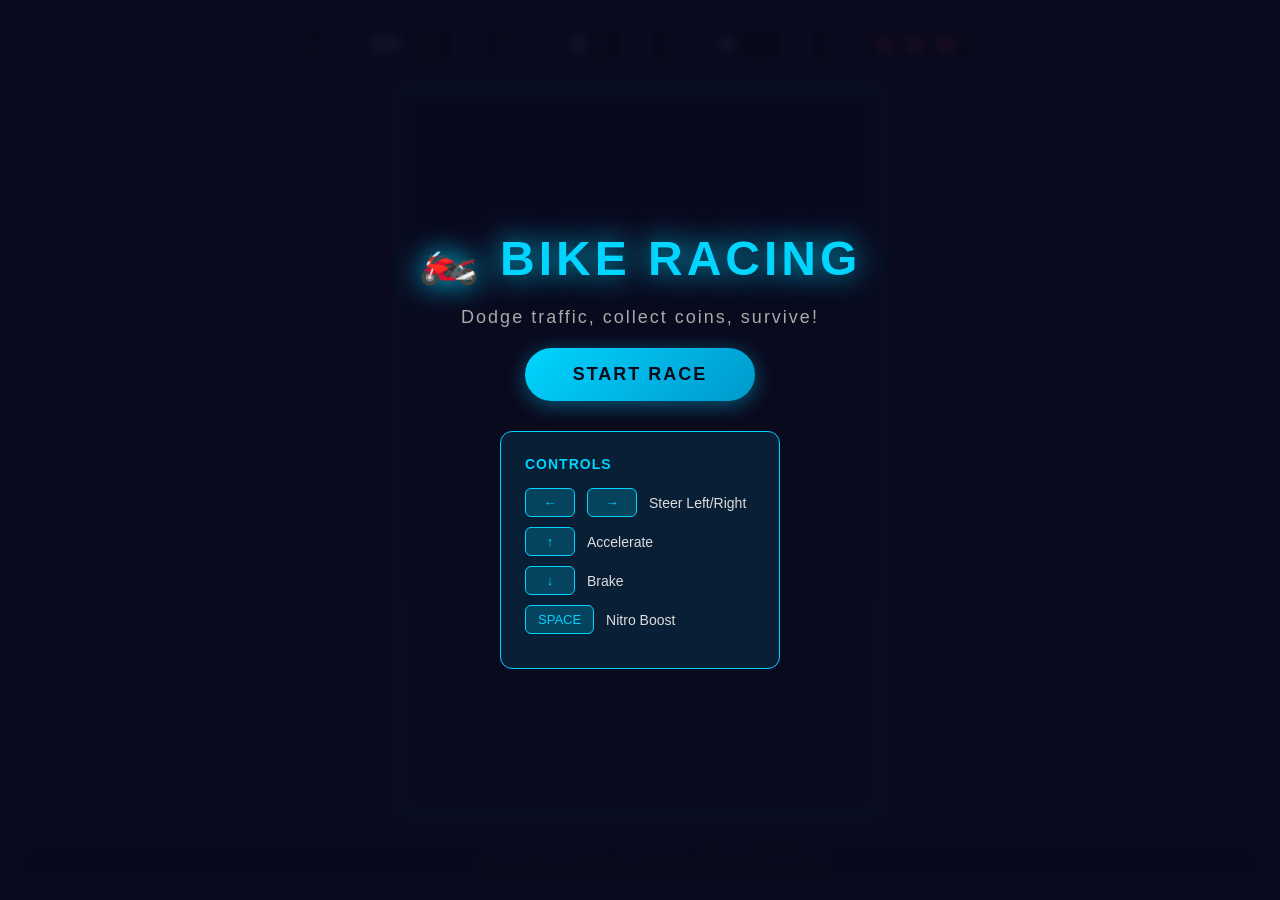
<file: index.html>
<!DOCTYPE html>
<html lang="en">
<head>
    <meta charset="UTF-8">
    <meta name="viewport" content="width=device-width, initial-scale=1.0">
    <title>Bike Racing Game</title>
    <link rel="stylesheet" href="style.css">
</head>
<body>
    <div id="game-container">
        <canvas id="game-canvas"></canvas>
        <div id="ui">
            <div id="stats">
                <div class="stat">
                    <span class="label">SPEED</span>
                    <span id="speed-display" class="value">0</span>
                    <span class="unit">KM/H</span>
                </div>
                <div class="stat">
                    <span class="label">DISTANCE</span>
                    <span id="distance-display" class="value">0</span>
                    <span class="unit">M</span>
                </div>
                <div class="stat">
                    <span class="label">SCORE</span>
                    <span id="score-display" class="value">0</span>
                </div>
                <div class="stat">
                    <span class="label">LIVES</span>
                    <div id="lives-display" class="hearts">❤️ ❤️ ❤️</div>
                </div>
            </div>
            <div id="controls-hint">
                ← → Arrow Keys to Steer | ↑ Accelerate | ↓ Brake | SPACE Boost
            </div>
        </div>
        <div id="start-screen" class="overlay">
            <h1>🏍️ BIKE RACING</h1>
            <p class="subtitle">Dodge traffic, collect coins, survive!</p>
            <button id="start-btn">START RACE</button>
            <div class="instructions">
                <h3>CONTROLS</h3>
                <div class="key-row"><kbd>←</kbd><kbd>→</kbd> Steer Left/Right</div>
                <div class="key-row"><kbd>↑</kbd> Accelerate</div>
                <div class="key-row"><kbd>↓</kbd> Brake</div>
                <div class="key-row"><kbd>SPACE</kbd> Nitro Boost</div>
            </div>
        </div>
        <div id="game-over-screen" class="overlay hidden">
            <h1>💥 GAME OVER</h1>
            <div id="final-stats">
                <p>Distance: <span id="final-distance">0</span> m</p>
                <p>Score: <span id="final-score">0</span></p>
                <p>Best: <span id="best-score">0</span></p>
            </div>
            <button id="restart-btn">RACE AGAIN</button>
        </div>
        <div id="pause-screen" class="overlay hidden">
            <h1>⏸️ PAUSED</h1>
            <p>Press <kbd>P</kbd> or <kbd>ESC</kbd> to resume</p>
        </div>
    </div>
    <script src="game.js"></script>
</body>
</html>
</file>
<file: style.css>
* {
    margin: 0;
    padding: 0;
    box-sizing: border-box;
}

body {
    background: #1a1a2e;
    font-family: 'Segoe UI', Tahoma, Geneva, Verdana, sans-serif;
    overflow: hidden;
    height: 100vh;
}

#game-container {
    position: relative;
    width: 100vw;
    height: 100vh;
    display: flex;
    justify-content: center;
    align-items: center;
}

#game-canvas {
    display: block;
    border: 3px solid #00d4ff;
    border-radius: 8px;
    box-shadow:
        0 0 20px rgba(0, 212, 255, 0.3),
        inset 0 0 20px rgba(0, 212, 255, 0.1);
    background: linear-gradient(180deg, #0f0f23 0%, #1a1a3e 100%);
}

#ui {
    position: absolute;
    top: 0;
    left: 0;
    right: 0;
    bottom: 0;
    pointer-events: none;
    display: flex;
    flex-direction: column;
    justify-content: space-between;
    padding: 20px;
}

#stats {
    display: flex;
    gap: 20px;
    flex-wrap: wrap;
    justify-content: center;
}

.stat {
    background: rgba(0, 0, 0, 0.7);
    border: 2px solid #00d4ff;
    border-radius: 8px;
    padding: 10px 20px;
    display: flex;
    align-items: center;
    gap: 8px;
    min-width: 140px;
    backdrop-filter: blur(10px);
    animation: slideDown 0.5s ease-out;
}

@keyframes slideDown {
    from { transform: translateY(-100%); opacity: 0; }
    to { transform: translateY(0); opacity: 1; }
}

.stat .label {
    color: #00d4ff;
    font-size: 11px;
    font-weight: 600;
    letter-spacing: 1px;
    text-transform: uppercase;
}

.stat .value {
    color: #fff;
    font-size: 24px;
    font-weight: 700;
    font-family: 'Courier New', monospace;
    text-shadow: 0 0 10px #00d4ff;
}

.stat .unit {
    color: #888;
    font-size: 11px;
    font-weight: 600;
}

.hearts {
    font-size: 20px;
    line-height: 1;
}

#controls-hint {
    text-align: center;
    color: #888;
    font-size: 13px;
    padding: 10px;
    background: rgba(0, 0, 0, 0.5);
    border-radius: 8px;
    border: 1px solid #333;
    backdrop-filter: blur(10px);
    animation: fadeIn 1s ease-out 0.5s both;
}

@keyframes fadeIn {
    from { opacity: 0; }
    to { opacity: 1; }
}

.overlay {
    position: absolute;
    top: 0;
    left: 0;
    right: 0;
    bottom: 0;
    background: rgba(10, 10, 30, 0.95);
    display: flex;
    flex-direction: column;
    justify-content: center;
    align-items: center;
    gap: 20px;
    z-index: 10;
    backdrop-filter: blur(5px);
    transition: opacity 0.3s ease, visibility 0.3s ease;
}

.overlay.hidden {
    opacity: 0;
    visibility: hidden;
    pointer-events: none;
}

.overlay h1 {
    color: #00d4ff;
    font-size: 48px;
    font-weight: 800;
    text-shadow: 0 0 30px #00d4ff;
    letter-spacing: 4px;
    animation: pulse 2s ease-in-out infinite;
}

@keyframes pulse {
    0%, 100% { text-shadow: 0 0 30px #00d4ff; }
    50% { text-shadow: 0 0 50px #00d4ff, 0 0 80px #00d4ff; }
}

.subtitle {
    color: #aaa;
    font-size: 18px;
    letter-spacing: 2px;
}

button {
    background: linear-gradient(135deg, #00d4ff 0%, #0099cc 100%);
    border: none;
    color: #0a0a1a;
    padding: 16px 48px;
    font-size: 18px;
    font-weight: 700;
    letter-spacing: 2px;
    border-radius: 50px;
    cursor: pointer;
    transition: all 0.3s ease;
    text-transform: uppercase;
    box-shadow: 0 4px 20px rgba(0, 212, 255, 0.4);
}

button:hover {
    transform: scale(1.05);
    box-shadow: 0 6px 30px rgba(0, 212, 255, 0.6);
    background: linear-gradient(135deg, #00ffff 0%, #00d4ff 100%);
}

button:active {
    transform: scale(0.98);
}

.instructions {
    background: rgba(0, 212, 255, 0.1);
    border: 1px solid #00d4ff;
    border-radius: 12px;
    padding: 24px;
    margin-top: 10px;
    text-align: left;
    min-width: 280px;
}

.instructions h3 {
    color: #00d4ff;
    margin-bottom: 16px;
    font-size: 14px;
    letter-spacing: 1px;
}

.key-row {
    display: flex;
    align-items: center;
    gap: 12px;
    margin: 10px 0;
    color: #ddd;
    font-size: 14px;
}

.key-row kbd {
    background: rgba(0, 212, 255, 0.2);
    border: 1px solid #00d4ff;
    border-radius: 6px;
    padding: 6px 12px;
    font-family: inherit;
    font-size: 13px;
    color: #00d4ff;
    min-width: 50px;
    text-align: center;
}

#final-stats {
    display: flex;
    flex-direction: column;
    gap: 10px;
    color: #fff;
    font-size: 20px;
}

#final-stats span {
    color: #00d4ff;
    font-weight: 700;
}

@media (max-width: 768px) {
    .overlay h1 { font-size: 32px; }
    .stat { min-width: 120px; padding: 8px 12px; }
    .stat .value { font-size: 18px; }
    #stats { gap: 10px; }
    .instructions { min-width: 240px; padding: 16px; }
    .key-row kbd { padding: 4px 8px; font-size: 11px; }
}
</file>
